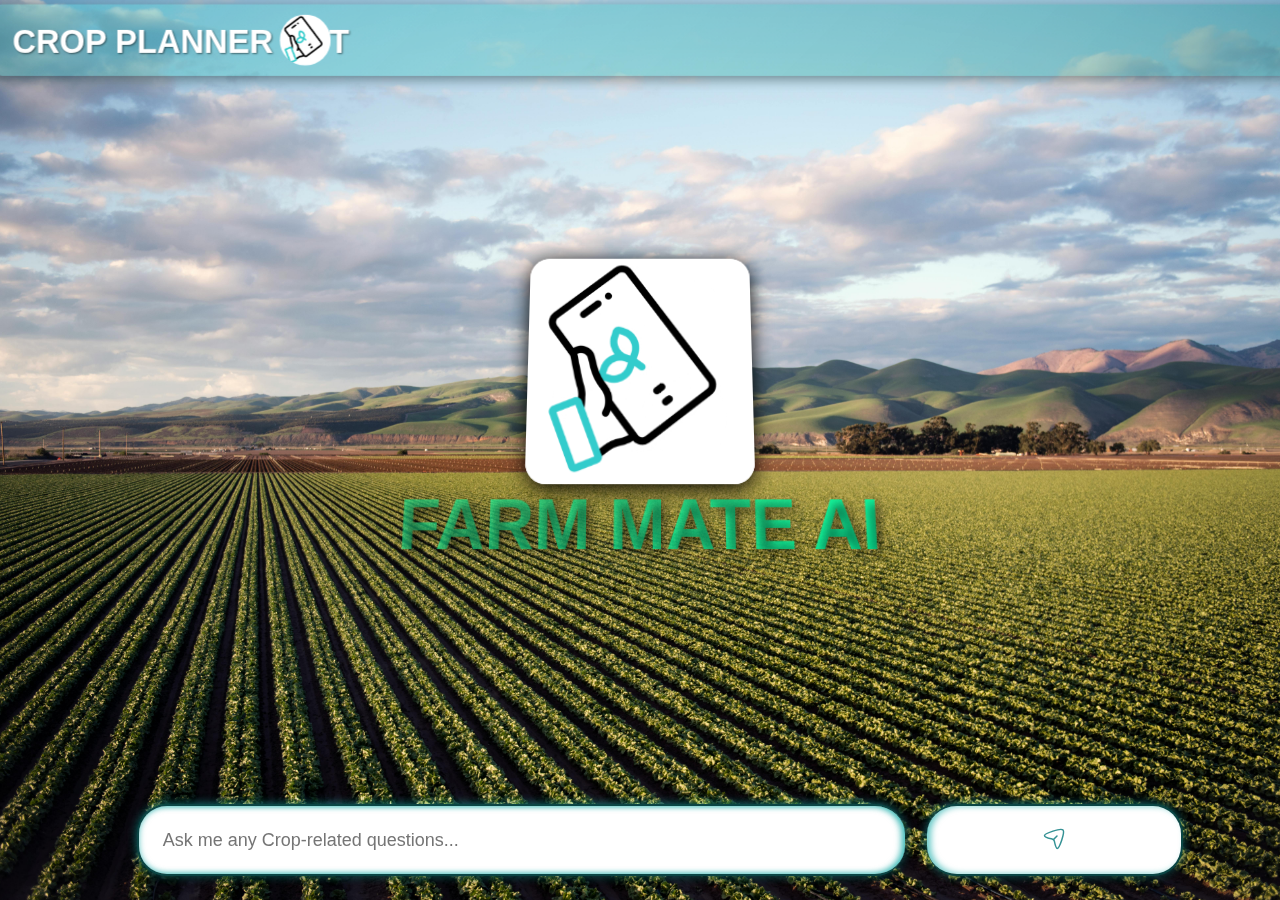
<file: index.html>
<!DOCTYPE html>
<html lang="en">
<head>
    <meta charset="UTF-8">
    <meta name="viewport" content="width=device-width, initial-scale=1.0">
    <title class="text">Crop-GPT</title>
    <link rel="icon"  type="image/x-icon">
   
    <link rel="stylesheet" href="style.css">
</head>
<body>
    <div class="header">
        <h1 class="header-title">CROP PLANNER GPT</h1>
        <img src="logo1.gif" alt="logo" class="logo">
    </div>
    </div>
    <div class = "container">
       <div class="background">
        <h2> <img src="background.gif" alt="">FARM MATE AI</h2>
         </div>
        </div>
    <div class="chat-container">
       
        
    <!-- <div class="ai-chat-box">
    <div class="img">
        <img src="doctor.png" alt="" width="26">
    </div>
     <p class = "text">Lorem ipsum dolor sit amet consectetur adipisicing elit. In porro placeat est molestias explicabo nihil nobis ipsum, quae dolorem modi vitae accusantium molestiae illo voluptates minima eius deserunt quisquam enim.</p>
     <img class="loading" src="tractor-1972_256.gif" alt="loading" width="50px" height="50px">
    </div> 
    </div> -->
   
    
    <div class="prompt-area">
        <input type="text" id="prompt" placeholder=" Ask me any Crop-related questions...">
        <button id="btn"><img src="send.svg" alt="btn"></button>
    </div>
    
    <script src ="script.js"></script>
</body>
</html>
</file>
<file: style.css>
*{
    margin: 0;
    padding: 0;
    box-sizing: border-box;
    font-family: 'Gill Sans', 'Gill Sans MT', Calibri, 'Trebuchet MS', sans-serif;
}

/* Add your styles here */
.header {
    position: fixed;
    top: 0;
    width: 100%;
    z-index: 1000;
    display: flex;
    align-items: center;
    justify-content: space-between;
    padding: 0px;
    box-shadow: 0px 10px 10px rgba(255, 98, 98, 0.1);
}

/* .header-title {
    height: 100%;
    width: 100%;
    margin: 0;
    font-size: 2rem; 
    font-weight: bold;
    background: linear-gradient(135deg, #2c3e50, #4ca1af);
    -webkit-background-clip: text;
    background-clip: text;
    background-clip: text;
    background-clip: text;
    -webkit-text-fill-color: transparent;
    text-align: left;
} */

.logo {
    position: absolute;
    top: 10px;
    left:21%;
    border-radius: 50px;
    width: 40px;
    height: 4%;
}

.header {
    width: 100%;
    height: 70px; 
    position: absolute;
    top: 5px;
    left: 5px;
    bottom: 10px;
    display: flex;
    align-items: center;
    gap: 20px;
    position: fixed;
    background: linear-gradient(135deg, #48efe14a, #148d835e);
    box-shadow: 0 4px 10px rgba(0, 0, 0, 0.3), 0 0 15px rgba(107, 167, 177, 0.5);
    transform: perspective(500px) translateZ(10px);
    border-radius: 10px;
    color: white;
    text-shadow: 1px 1px 2px rgba(0, 0, 0, 0.5);
}

.header h1 {
    /* font-size: 2rem; */
    font-weight: bold;
    color: #fff;
    text-shadow: 1px 1px 2px rgba(0, 0, 0, 0.5);
    margin-left: 20px;
    margin-top: 5px;
}

.header img {
    width: 50px;
    height: 50px;
    border-radius: 80%;
    top: 10px;
    left:22%;
}



body {
    
        width: 100%;
        height: 100vh;
        margin: 0;
        padding: 0;
        overflow: hidden;
    
        background: url('back.jpg') no-repeat center center fixed;
        background-size: cover;
    
        font-family: 'Segoe UI', Tahoma, Geneva, Verdana, sans-serif;
        color: #00472b;
        line-height
    

    animation: fadeInBackground 2s ease-in-out;
}

@keyframes fadeInBackground {
    0% { opacity: 0; }
    100% { opacity: 1; }
}



.container {
    /* width: 10%; */
    height: 10%;
    display: grid;
    
    gap: 20px;
    padding: 10px;
    
}
.container h1{
    font-size: 8vw;
    background: linear-gradient(to right, #9fffbf95, #be7842a5);
    background-clip: text;
    -webkit-text-fill-color: transparent; 
}

.container h2{
    font-size: 4vw;
    color:rgb(156, 187, 215)
    display none;
    
}

.prompt-area{
    width: 100%;
    height:120px;
    position: fixed ;
    bottom: 0;
    display: flex;
    align-items: center;
    justify-content: center;
    border:none;
    

    
}
#prompt {
    outline: none;
    width: 60%;
    height: 60%;
    padding: 20px;
    border: 2px solid #0b4645;
    border-right: none;
    border-radius: 30px 30px 30px 30px;
    box-shadow: 
        4px 6px 10px rgba(0, 0, 0, 0.3), 
        inset 0 0 6px rgba(9, 166, 163, 0.6), 
        inset -4px 0 6px rgba(9, 166, 163, 0.6), 
        0 0 10px rgba(31, 228, 225, 0.5);
    color: #0b4645;
    font-size: 1rem;
    font-size: 18px;
    margin-right: 0.4cm; /* Added margin for spacing */
}

#btn {
    width: 20%;
    height: 60%;
    background: white;
    border: 2px solid #0b4645;
    border-left: none;
    border-radius: 30px 30px 30px 30px;
    cursor: pointer;
    transition: transform 0.3s ease, background-color 0.3s ease;
    box-shadow: 
        4px 6px 10px rgba(0, 0, 0, 0.3), 
        inset 4px 0 6px rgba(9, 166, 163, 0.6), 
        0 0 10px rgba(31, 228, 225, 0.5);
    margin-left: 0.2cm; /* Added margin for spacing */
}
   



#btn:hover {
    background-color: #1fe4e1f5;
    color: white;
    transform: scale(1.01);
    
}

#btn:active {
    transform: scale(1.05);
    
}
.chat-container {
    width: 100%;
    max-height: calc(100vh - 120px); /* Adjust for the prompt area height */
    overflow-y: auto;
    overflow-x: hidden;
    display: flex;
    flex-direction: column;
    padding: 20px;
    margin-top: 2cm;
}
.user-chat-box {
    width: 70%;
    padding: 10px;
    display: flex;
    background-color: rgba(0, 255, 170, 0.847);
    border-radius: 30px 30px 30px 0px;
    margin-top: 0.5cm; 
    margin-bottom: 0.5cm;
    font-size:22px;
    background: linear-gradient(135deg, #fff7b7b3, #c75f1fb7);
  color: #222;   
}

.ai-chat-box {
    width: 50%;
    padding: 10px;
    display: flex;
    flex-direction: column;
    align-items: flex-start;
    background: linear-gradient(135deg, #00ff04ad, #3a7bd5);
    color: white;
    border-radius: 30px 30px 0px 30px;
    margin-left: auto;
    margin-bottom: 100px;
    margin-top: aut;
    font-size: 25px;
    box-sizing: border-box;
    gap: 5px;
    box-shadow: 0 4px 15px rgba(0, 0, 0, 0.2);
}

.ai-chat-box .text {
    text-align: left; /* Aligns the paragraph text correctly */
    white-space: normal; /* Ensures line breaks work normally */
    word-wrap: break-word; /* Breaks long words */
    line-height: 1.4;
    flex: 1; /* Take remaining space */
}


.img{width: 50px;
    height: 100%;
}
.img2{
    width: 5000px;
    height: 100%;
    border-radius: 80%;
    margin-left: 10px;
    margin-top: 10px;
    margin-right: 10px;
}
.background {
    width: 100%;
    height: 100%;
    display: flex;
    align-items: center;
    justify-content: center;
    text-align: center;
    
}

.background img {
    width: 220px; /* Adjust this to your desired size */
    height: 100; /* Maintains aspect ratio */
    image-rendering: auto; /* Makes it smoother */
    object-fit: contain;
    border-radius: 20px; /* Optional for rounded edges */
    background-color: white; /* Hides green bg if transparent image used */
    box-shadow: 0 4px 20px rgb(0, 0, 0); /* Nice shadow effect */
    display: block;
    margin:  auto; /* Center horizontally */
    margin-top: 50%; /* Space from top */
}

.background h2 {
    font-size: 4rem; 
    font-weight: bold;
    text-transform: uppercase;
    text-align: center;
    color: #00ff55;
    background: linear-gradient(135deg, #6df27c5b, #08ffa4);
    background-clip: text;
    -webkit-background-clip: text;
    -webkit-text-fill-color: transparent;
    text-shadow: 2px 2px 4px rgba(0, 0, 0, 0), 
                 4px 4px 10px rgba(0, 0, 0, 0.5);
    transform: perspective(700px) rotateX(10deg); 
    margin-top: 20px;
}
</file>
